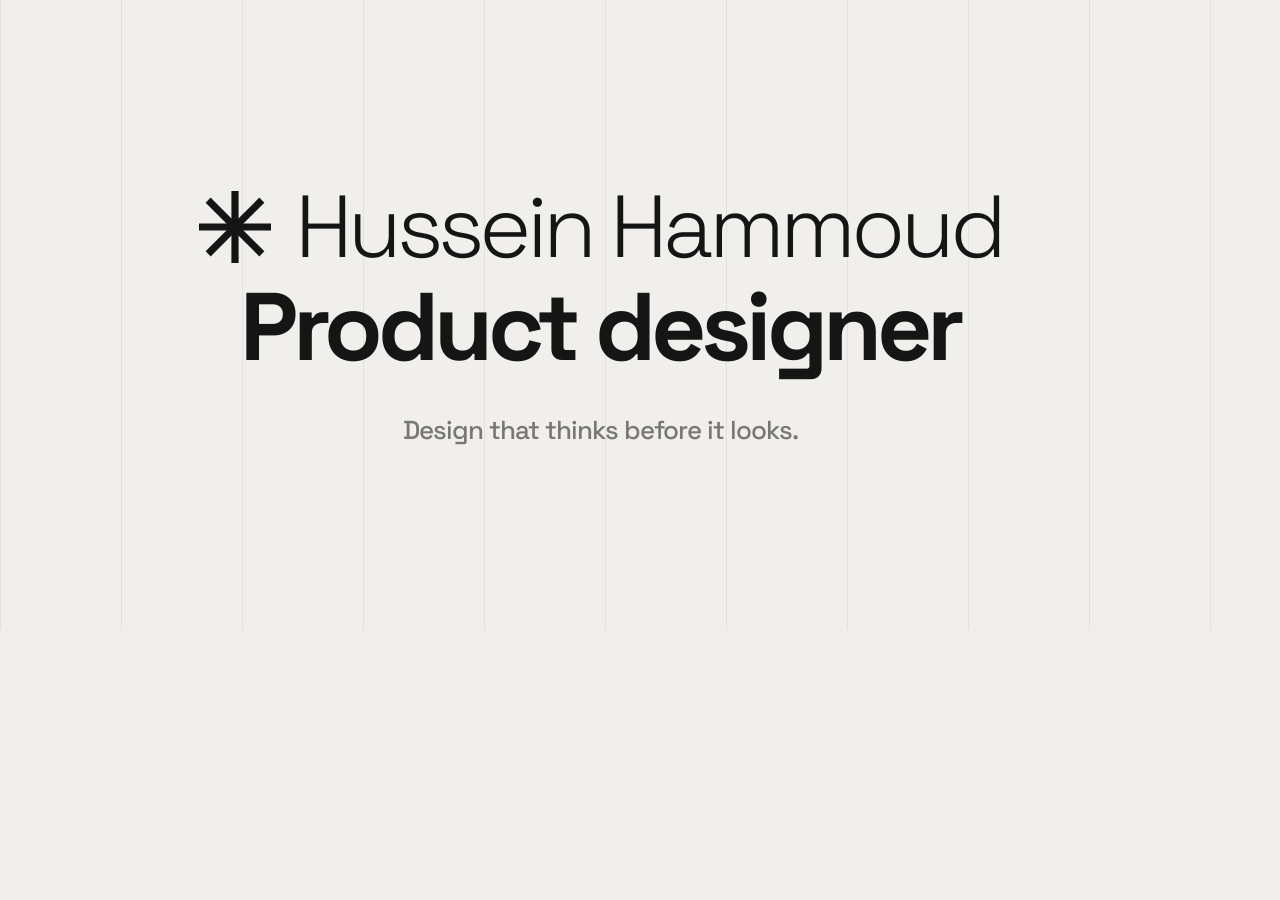
<file: og-image.html>
<!DOCTYPE html>
<html lang="en">
<head>
  <meta charset="UTF-8" />
  <link href="https://fonts.googleapis.com/css2?family=Space+Grotesk:wght@300;500;700&display=swap" rel="stylesheet" />
  <style>
    * { margin: 0; padding: 0; box-sizing: border-box; }
    body {
      width: 1200px;
      height: 630px;
      background: #f1efec;
      font-family: 'Space Grotesk', sans-serif;
      color: #151515;
      display: flex;
      align-items: center;
      justify-content: center;
      position: relative;
      overflow: hidden;
    }
    .lines {
      position: absolute;
      inset: 0;
      display: flex;
      gap: calc(100% / 10);
    }
    .lines span {
      display: block;
      width: 1px;
      height: 100%;
      background: rgba(21,21,21,0.06);
      flex-shrink: 0;
    }
    .inner {
      display: flex;
      flex-direction: column;
      align-items: center;
      gap: 4px;
      position: relative;
    }
    .row1 {
      display: flex;
      align-items: center;
      gap: 24px;
    }
    .name {
      font-size: 88px;
      font-weight: 300;
      letter-spacing: -5px;
      line-height: 1;
    }
    .role {
      font-size: 96px;
      font-weight: 700;
      letter-spacing: -5px;
      line-height: 1.1;
    }
    .tagline {
      font-size: 26px;
      font-weight: 500;
      letter-spacing: -1px;
      color: rgba(21,21,21,0.55);
      margin-top: 28px;
    }
  </style>
</head>
<body>
  <div class="lines"><span></span><span></span><span></span><span></span><span></span><span></span><span></span><span></span><span></span><span></span><span></span></div>
  <div class="inner">
    <div class="row1">
      <svg viewBox="0 0 160 160" width="72" height="72" fill="none" xmlns="http://www.w3.org/2000/svg" stroke="#151515" stroke-width="16" stroke-linecap="square"><line x1="80" y1="8" x2="80" y2="152"/><line x1="8" y1="80" x2="152" y2="80"/><line x1="26" y1="26" x2="134" y2="134"/><line x1="134" y1="26" x2="26" y2="134"/></svg>
      <div class="name">Hussein Hammoud</div>
    </div>
    <div class="role">Product designer</div>
    <div class="tagline">Design that thinks before it looks.</div>
  </div>
</body>
</html>
</file>
